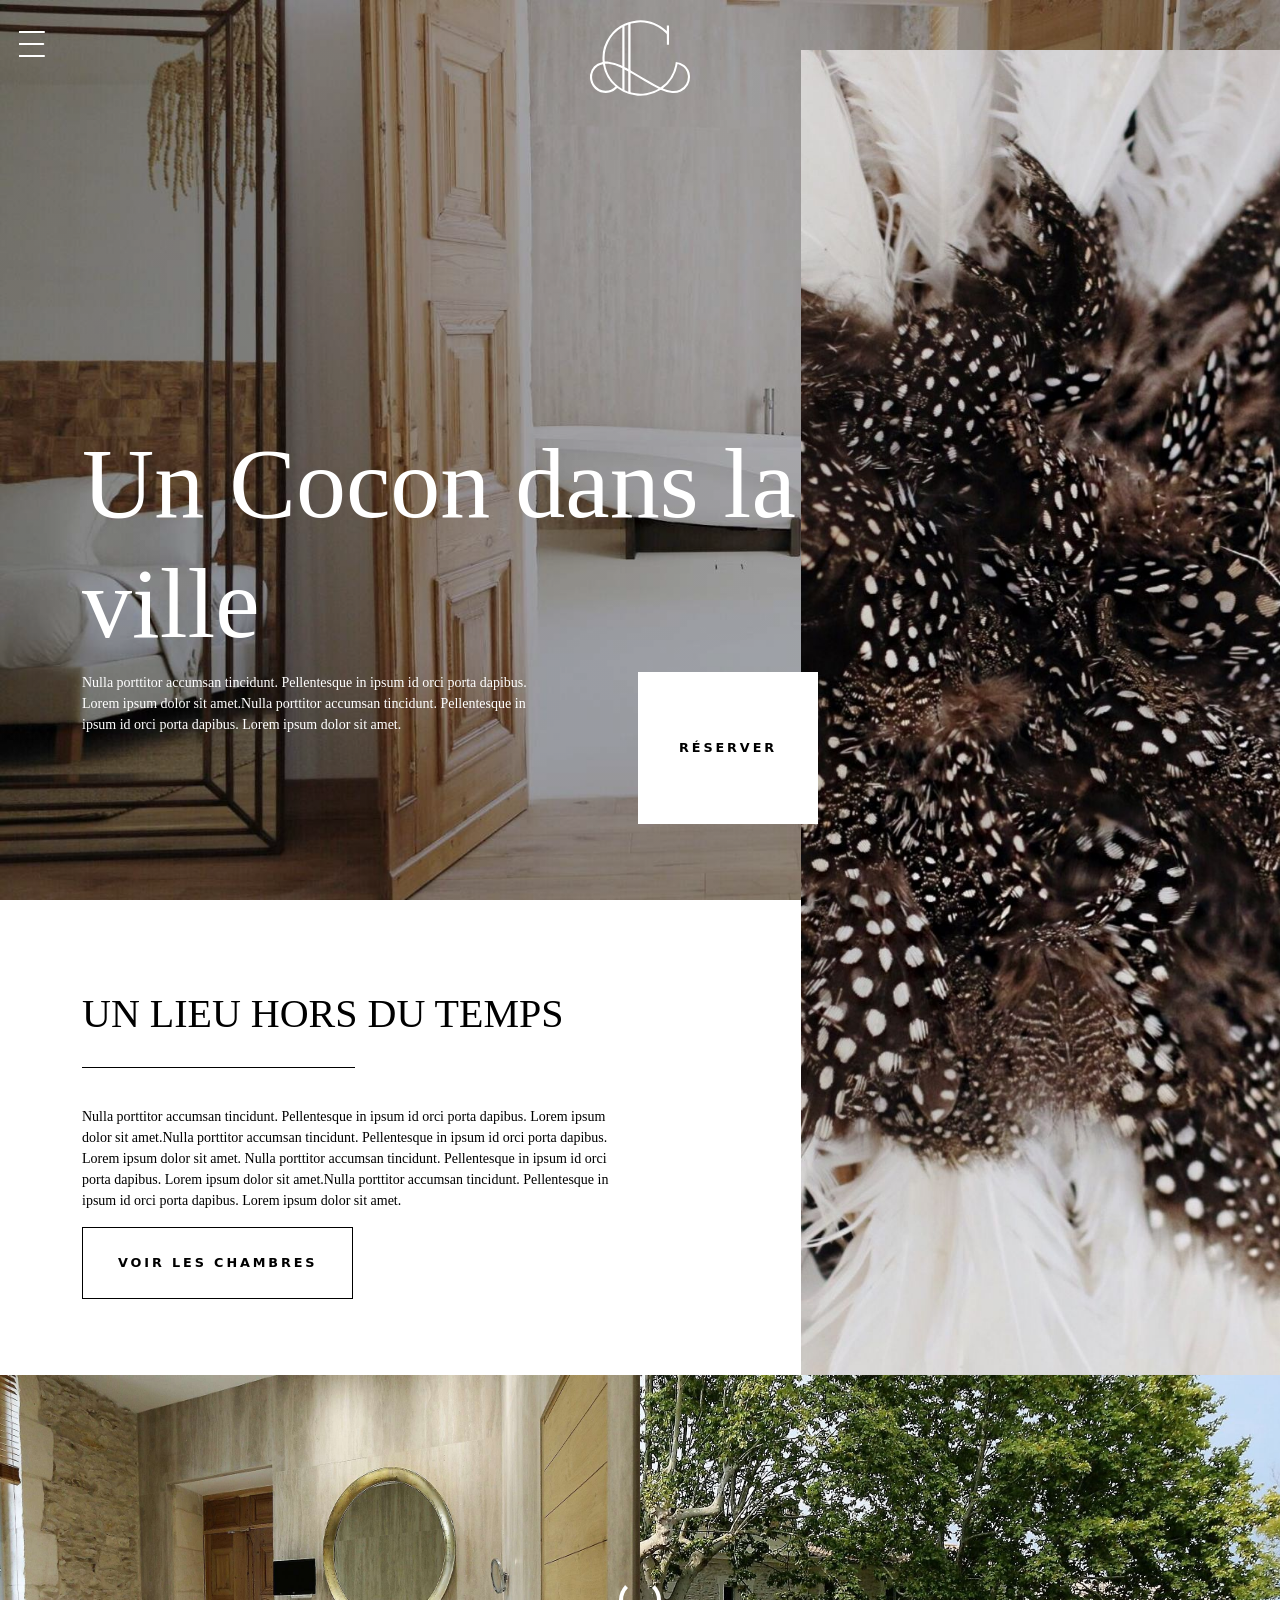
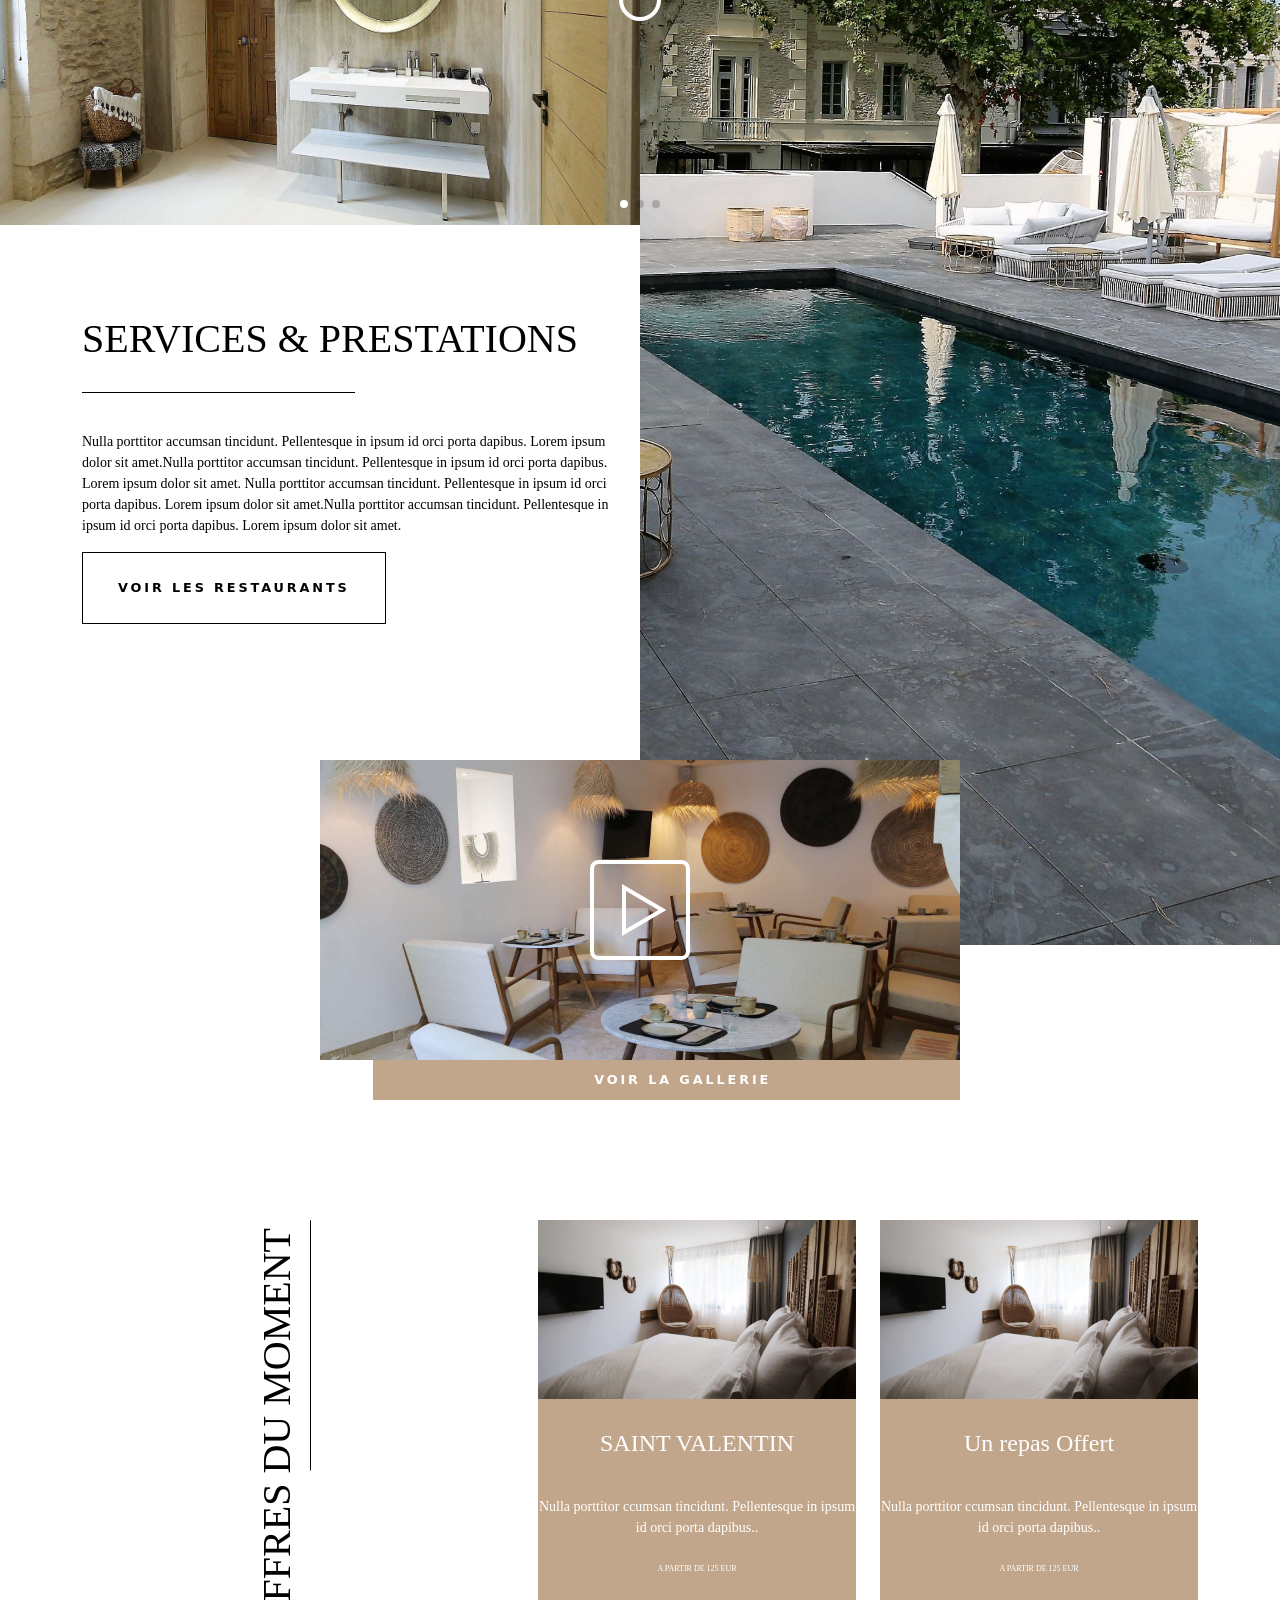
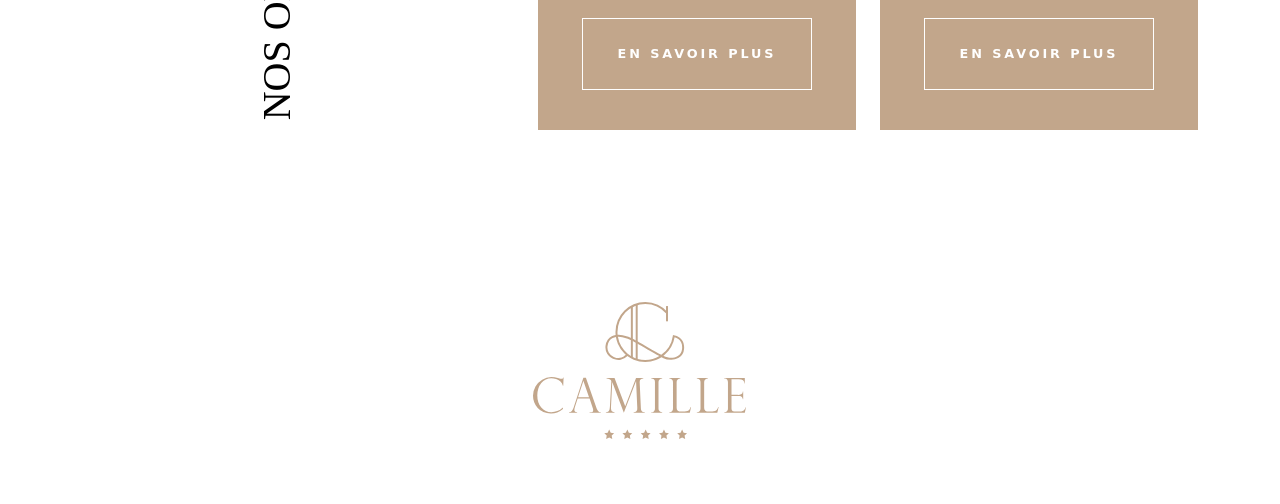
<file: index.html>
<!DOCTYPE HTML>

<html>
<head>
    <title>Hotel Camille</title>
    <meta charset="utf-8"/>
    <meta name="viewport" content="width=device-width, initial-scale=1, user-scalable=no"/>
    <link rel="stylesheet" href="assets/css/main.css"/>
    <link rel="icon" href="static/logo/favicon.ico"/>
	<link href="https://cdn.jsdelivr.net/npm/bootstrap@5.2.0/dist/css/bootstrap.min.css" rel="stylesheet" integrity="sha384-gH2yIJqKdNHPEq0n4Mqa/HGKIhSkIHeL5AyhkYV8i59U5AR6csBvApHHNl/vI1Bx" crossorigin="anonymous">
	<noscript>
        <link rel="stylesheet" href="assets/css/noscript.css"/>
    </noscript>
    <link rel="stylesheet" href="https://cdn.jsdelivr.net/npm/swiper@8/swiper-bundle.min.css"/>
</head>
<body class="landing is-preload">

<!-- Page Wrapper -->
<div id="page-wrapper">

    <!-- Header -->
    <header id="header" class="alt">
        <div class="header-logo">
            <a href="index.html">
                <div id="logo-site" class="logo-site"></div>
            </a>
        </div>

        <nav id="nav">
            <ul>
                <li class="special">
                    <a href="#menu" id="menuToggle" class="menuToggle"></a>
                    <div id="menu">
                        <ul>
                            <li><a href="index.html">Accueil</a></li>
                            <li><a href="#">Réserver</a></li>
                            <li><a href="#">Nos Événements</a></li>
                            <li><a href="#">L'histoire de Camille</a></li>
                            <li><a href="#">Nous Contacter</a></li>
                        </ul>
                    </div>
                </li>
            </ul>
        </nav>
    </header>

    <!-- Banner -->
    <section id="banner" class="container-fluid">
		<div class="container">
			<div class="inner row">
				<div class="col-12">
					<h1>Un Cocon dans la ville</h1>
				</div>
			</div>
			<div class="inner row">
				<div class="col-12">
					<p>Nulla porttitor accumsan tincidunt. Pellentesque in ipsum id orci porta dapibus.
						Lorem ipsum dolor sit amet.Nulla porttitor accumsan tincidunt.
						Pellentesque in ipsum id orci porta dapibus. Lorem ipsum dolor sit amet.</p>
					<ul class="actions special">
						<li><a href="#" class="button primary">Réserver</a></li>
					</ul>
				</div>
			</div>
		</div>
    </section>

    <!-- One -->
    <section id="one" class="container our-chamber">
        <div class="row">
            <div class="inner col-12">
                <div class="section-title">
                    <h2>UN LIEU HORS DU TEMPS</h2>
                </div>
                <div class="description-section">
                    <p>
                        Nulla porttitor accumsan tincidunt. Pellentesque in ipsum id orci porta dapibus.
                        Lorem ipsum dolor sit amet.Nulla porttitor accumsan tincidunt.
                        Pellentesque in ipsum id orci porta dapibus. Lorem ipsum dolor sit amet.
                        Nulla porttitor accumsan tincidunt. Pellentesque in ipsum id orci porta dapibus.
                        Lorem ipsum dolor sit amet.Nulla porttitor accumsan tincidunt.
                        Pellentesque in ipsum id orci porta dapibus. Lorem ipsum dolor sit amet.
                    </p>
                </div>
                <ul class="actions">
                    <li><a href="#" class="button see-chamber">Voir les chambres</a></li>
                </ul>
            </div>
        </div>
        <div class="right-photo-top"></div>
    </section>

    <!-- Two -->
    <section id="two" class="section-slider">
        <div class="right-photo-last"></div>
        <!-- Swiper -->
        <div style="--swiper-navigation-color: #fff; --swiper-pagination-color: #fff"
                class="swiper mySwiper">
            <div class="swiper-wrapper">
                <div class="swiper-slide">
                    <img src="assets/photos/accueil/slideshow1.jpg" class="swiper-lazy"/>
                    <div class="swiper-lazy-preloader swiper-lazy-preloader-white"></div>
                </div>
                <div class="swiper-slide">
                    <img src="assets/photos/accueil/slideshow2.jpg" class="swiper-lazy"/>
                    <div class="swiper-lazy-preloader swiper-lazy-preloader-white"></div>
                </div>
                <div class="swiper-slide">
                    <img src="assets/photos/accueil/slideshow3.jpg" class="swiper-lazy"/>
                    <div class="swiper-lazy-preloader swiper-lazy-preloader-white"></div>
                </div>
            </div>
            <div class="swiper-pagination"></div>
        </div>
    </section>

    <!-- Three -->
    <section id="three" class="container our-services">
        <div class="row">
            <div class="inner col-12">
                <div class="section-title">
                    <h2>SERVICES & PRESTATIONS</h2>
                </div>
                <div class="description-section">
                    <p>
                        Nulla porttitor accumsan tincidunt. Pellentesque in ipsum id orci porta dapibus.
                        Lorem ipsum dolor sit amet.Nulla porttitor accumsan tincidunt.
                        Pellentesque in ipsum id orci porta dapibus. Lorem ipsum dolor sit amet.
                        Nulla porttitor accumsan tincidunt. Pellentesque in ipsum id orci porta dapibus.
                        Lorem ipsum dolor sit amet.Nulla porttitor accumsan tincidunt.
                        Pellentesque in ipsum id orci porta dapibus. Lorem ipsum dolor sit amet.
                    </p>
                </div>
                <ul class="actions">
                    <li><a href="#" class="button see-restaurants">Voir les restaurants</a></li>
                </ul>
            </div>
        </div>
    </section>

    <!-- Four -->
    <section id="four" class="container-fluid section-gallery">
        <div class="row">
            <div class="video-background">
                <img src="static/play-media.svg">
            </div>
        </div>
        <div class="row button-orientation">
            <div class="col-11 button-gallery">
                <ul>
                    <li><a href="#" class="button see-gallery">Voir la gallerie</a></li>
                </ul>
            </div>
        </div>
    </section>

    <!-- Five -->
    <section id="five" class="container our-actual-offers">
        <div class="row">
            <div class="inner col-3">
                <div class="section-title">
                    <h2>NOS OFFRES DU MOMENT</h2>
                </div>
            </div>
            <div class="col-9 block-card">
                <div class="card-offer-container">
                    <div class="card-offer-img">
                        <img src="assets/photos/accueil/offre1.jpg">
                    </div>
                    <div class="card-text">
                        <h3>SAINT VALENTIN</h3>
                        <p>Nulla porttitor ccumsan tincidunt. Pellentesque in ipsum id orci porta dapibus..</p>
                        <span>A PARTIR DE 125 EUR</span>
                        <ul>
                            <li><a href="#" class="button see-more">EN SAVOIR PLUS</a></li>
                        </ul>
                    </div>
                </div>
            </div>
            <div class="col-9 block-card">
                <div class="card-offer-container">
                    <div class="card-offer-img">
                        <img src="assets/photos/accueil/offre1.jpg">
                    </div>
                    <div class="card-text">
                        <h3>Un repas Offert</h3>
                        <p>Nulla porttitor ccumsan tincidunt. Pellentesque in ipsum id orci porta dapibus..</p>
                        <span>A PARTIR DE 125 EUR</span>
                        <ul>
                            <li><a href="#" class="button see-more">EN SAVOIR PLUS</a></li>
                        </ul>
                    </div>
                </div>
            </div>
        </div>
        <div class="row second-card">

        </div>
    </section>

    <!-- Footer -->
    <footer id="footer">
        <img src="static/logo-footer.svg">
    </footer>

</div>

<!-- Scripts -->
<script src="assets/js/jquery.min.js"></script>
<script src="assets/js/jquery.scrollex.min.js"></script>
<script src="assets/js/jquery.scrolly.min.js"></script>
<script src="assets/js/browser.min.js"></script>
<script src="assets/js/breakpoints.min.js"></script>
<script src="assets/js/util.js"></script>
<script src="assets/js/main.js"></script>
<script src="https://cdn.jsdelivr.net/npm/bootstrap@5.2.0/dist/js/bootstrap.bundle.min.js"
        integrity="sha384-A3rJD856KowSb7dwlZdYEkO39Gagi7vIsF0jrRAoQmDKKtQBHUuLZ9AsSv4jD4Xa"
        crossorigin="anonymous"></script>
<script src="https://cdn.jsdelivr.net/npm/swiper/swiper-bundle.min.js"></script>
<script>
    var swiper = new Swiper(".mySwiper", {
        lazy: true,
        pagination: {
            el: ".swiper-pagination",
            clickable: true,
        },
    });
</script>

</body>
</html>
</file>
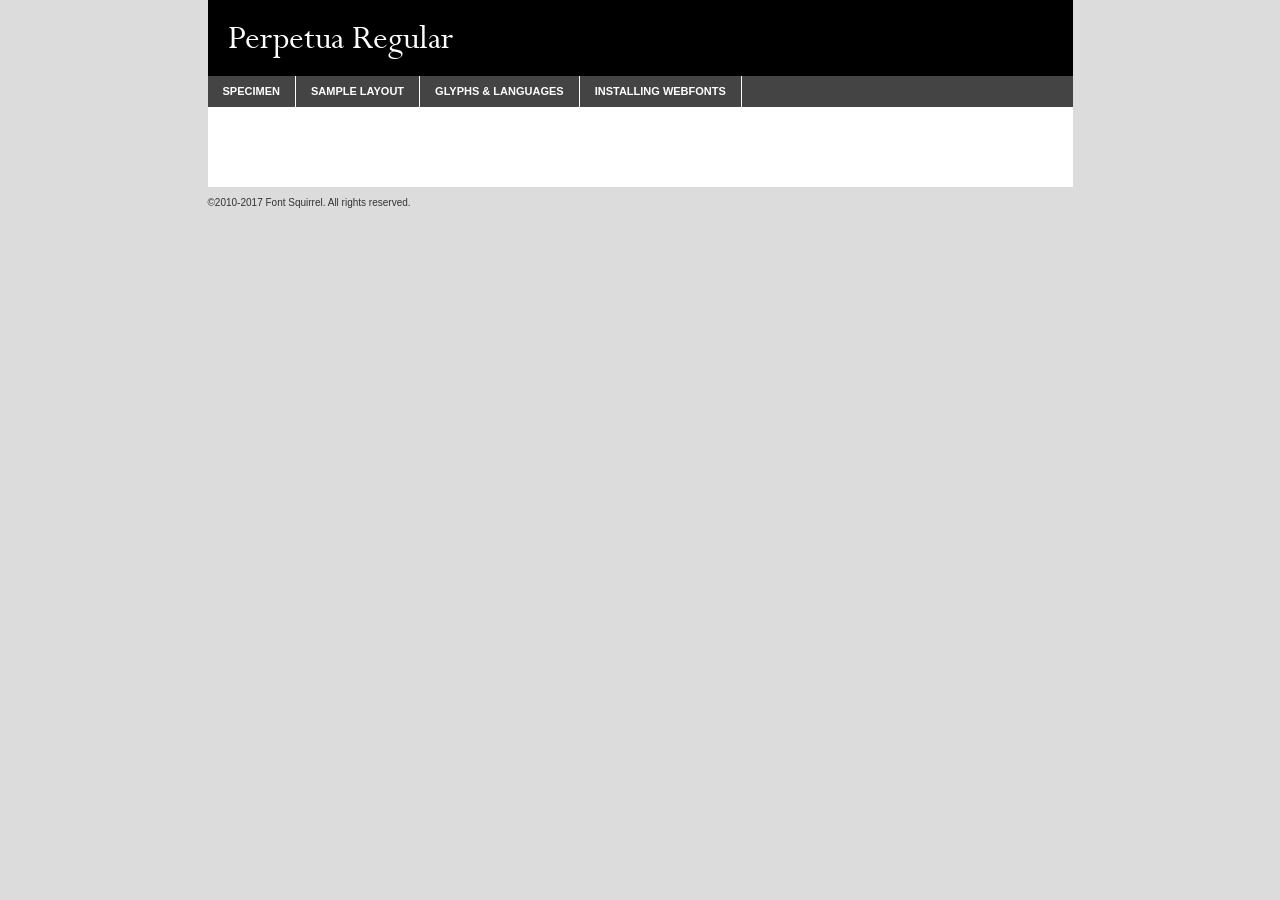
<file: static/fonts/perpetua/per_____-demo.html>
<!DOCTYPE html PUBLIC "-//W3C//DTD XHTML 1.0 Transitional//EN"
        "http://www.w3.org/TR/xhtml1/DTD/xhtml1-transitional.dtd">

<html xmlns="http://www.w3.org/1999/xhtml" xml:lang="en" lang="en">
<head>
    <meta http-equiv="Content-Type" content="text/html; charset=utf-8"/>
    <script src="http://ajax.googleapis.com/ajax/libs/jquery/1.7.2/jquery.min.js" type="text/javascript" charset="utf-8"></script>
    <script type="text/javascript">
		(function($) {
			$.fn.easyTabs = function(option) {
				var param = jQuery.extend({ fadeSpeed: 'fast', defaultContent: 1, activeClass: 'active' }, option);
				$(this).each(function() {
					var thisId = '#' + this.id;
					if ( param.defaultContent == '' )
					{
						param.defaultContent = 1;
					}
					if ( typeof param.defaultContent == 'number' )
					{
						var defaultTab = $(thisId + ' .tabs li:eq(' + (param.defaultContent - 1) + ') a').attr('href').substr(1);
					}
					else
					{
						var defaultTab = param.defaultContent;
					}
					$(thisId + ' .tabs li a').each(function() {
						var tabToHide = $(this).attr('href').substr(1);
						$('#' + tabToHide).addClass('easytabs-tab-content');
					});
					hideAll();
					changeContent(defaultTab);

					function hideAll() {$(thisId + ' .easytabs-tab-content').hide();}

					function changeContent(tabId)
					{
						hideAll();
						$(thisId + ' .tabs li').removeClass(param.activeClass);
						$(thisId + ' .tabs li a[href=#' + tabId + ']').closest('li').addClass(param.activeClass);
						if ( param.fadeSpeed != 'none' )
						{
							$(thisId + ' #' + tabId).fadeIn(param.fadeSpeed);
						}
						else
						{
							$(thisId + ' #' + tabId).show();
						}
					}

					$(thisId + ' .tabs li').click(function() {
						var tabId = $(this).find('a').attr('href').substr(1);
						changeContent(tabId);
						return false;
					});
				});
			}
		})(jQuery);
    </script>
    <link rel="stylesheet" href="specimen_files/specimen_stylesheet.css" type="text/css" charset="utf-8"/>
    <link rel="stylesheet" href="stylesheet.css" type="text/css" charset="utf-8"/>

    <style type="text/css">
        		body {
			font-family: 'perpetuaregular';
        		}

            </style>

    <title>Perpetua Regular Specimen</title>


    <script type="text/javascript" charset="utf-8">
		$(document).ready(function() {
			$('#container').easyTabs({ defaultContent: 1 });
		});
    </script>
</head>

<body>
<div id="container">
    <div id="header">
		Perpetua Regular    </div>
    <ul class="tabs">
        <li><a href="#specimen">Specimen</a></li>
        <li><a href="#layout">Sample Layout</a></li>
		        <li><a href="#glyphs">Glyphs &amp; Languages</a></li>
        <li><a href="#installing">Installing Webfonts</a></li>

    </ul>

    <div id="main_content">


        <div id="specimen">

            <div class="section">
                <div class="grid12 firstcol">
                    <div class="huge">AaBb</div>
                </div>
            </div>

            <div class="section">
                <div class="glyph_range">A&#x200B;B&#x200b;C&#x200b;D&#x200b;E&#x200b;F&#x200b;G&#x200b;H&#x200b;I&#x200b;J&#x200b;K&#x200b;L&#x200b;M&#x200b;N&#x200b;O&#x200b;P&#x200b;Q&#x200b;R&#x200b;S&#x200b;T&#x200b;U&#x200b;V&#x200b;W&#x200b;X&#x200b;Y&#x200b;Z&#x200b;a&#x200b;b&#x200b;c&#x200b;d&#x200b;e&#x200b;f&#x200b;g&#x200b;h&#x200b;i&#x200b;j&#x200b;k&#x200b;l&#x200b;m&#x200b;n&#x200b;o&#x200b;p&#x200b;q&#x200b;r&#x200b;s&#x200b;t&#x200b;u&#x200b;v&#x200b;w&#x200b;x&#x200b;y&#x200b;z&#x200b;1&#x200b;2&#x200b;3&#x200b;4&#x200b;5&#x200b;6&#x200b;7&#x200b;8&#x200b;9&#x200b;0&#x200b;&amp;&#x200b;.&#x200b;,&#x200b;?&#x200b;!&#x200b;&#64;&#x200b;(&#x200b;)&#x200b;#&#x200b;$&#x200b;%&#x200b;*&#x200b;+&#x200b;-&#x200b;=&#x200b;:&#x200b;;</div>
            </div>
            <div class="section">
                <div class="grid12 firstcol">
                    <table class="sample_table">
                        <tr>
                            <td>10</td>
                            <td class="size10">abcdefghijklmnopqrstuvwxyzABCDEFGHIJKLMNOPQRSTUVWXYZ0123456789abcdefghijklmnopqrstuvwxyzABCDEFGHIJKLMNOPQRSTUVWXYZ0123456789abcdefghijklmnopqrstuvwxyzABCDEFGHIJKLMNOPQRSTUVWXYZ</td>
                        </tr>
                        <tr>
                            <td>11</td>
                            <td class="size11">abcdefghijklmnopqrstuvwxyzABCDEFGHIJKLMNOPQRSTUVWXYZ0123456789abcdefghijklmnopqrstuvwxyzABCDEFGHIJKLMNOPQRSTUVWXYZ0123456789abcdefghijklmnopqrstuvwxyzABCDEFGHIJKLMNOPQRSTUVWXYZ</td>
                        </tr>
                        <tr>
                            <td>12</td>
                            <td class="size12">abcdefghijklmnopqrstuvwxyzABCDEFGHIJKLMNOPQRSTUVWXYZ0123456789abcdefghijklmnopqrstuvwxyzABCDEFGHIJKLMNOPQRSTUVWXYZ0123456789abcdefghijklmnopqrstuvwxyzABCDEFGHIJKLMNOPQRSTUVWXYZ</td>
                        </tr>
                        <tr>
                            <td>13</td>
                            <td class="size13">abcdefghijklmnopqrstuvwxyzABCDEFGHIJKLMNOPQRSTUVWXYZ0123456789abcdefghijklmnopqrstuvwxyzABCDEFGHIJKLMNOPQRSTUVWXYZ0123456789abcdefghijklmnopqrstuvwxyzABCDEFGHIJKLMNOPQRSTUVWXYZ</td>
                        </tr>
                        <tr>
                            <td>14</td>
                            <td class="size14">abcdefghijklmnopqrstuvwxyzABCDEFGHIJKLMNOPQRSTUVWXYZ0123456789abcdefghijklmnopqrstuvwxyzABCDEFGHIJKLMNOPQRSTUVWXYZ0123456789abcdefghijklmnopqrstuvwxyzABCDEFGHIJKLMNOPQRSTUVWXYZ</td>
                        </tr>
                        <tr>
                            <td>16</td>
                            <td class="size16">abcdefghijklmnopqrstuvwxyzABCDEFGHIJKLMNOPQRSTUVWXYZ0123456789abcdefghijklmnopqrstuvwxyzABCDEFGHIJKLMNOPQRSTUVWXYZ</td>
                        </tr>
                        <tr>
                            <td>18</td>
                            <td class="size18">abcdefghijklmnopqrstuvwxyzABCDEFGHIJKLMNOPQRSTUVWXYZ0123456789abcdefghijklmnopqrstuvwxyzABCDEFGHIJKLMNOPQRSTUVWXYZ</td>
                        </tr>
                        <tr>
                            <td>20</td>
                            <td class="size20">abcdefghijklmnopqrstuvwxyzABCDEFGHIJKLMNOPQRSTUVWXYZ0123456789abcdefghijklmnopqrstuvwxyzABCDEFGHIJKLMNOPQRSTUVWXYZ</td>
                        </tr>
                        <tr>
                            <td>24</td>
                            <td class="size24">abcdefghijklmnopqrstuvwxyzABCDEFGHIJKLMNOPQRSTUVWXYZ0123456789abcdefghijklmnopqrstuvwxyzABCDEFGHIJKLMNOPQRSTUVWXYZ</td>
                        </tr>
                        <tr>
                            <td>30</td>
                            <td class="size30">abcdefghijklmnopqrstuvwxyzABCDEFGHIJKLMNOPQRSTUVWXYZ0123456789abcdefghijklmnopqrstuvwxyzABCDEFGHIJKLMNOPQRSTUVWXYZ</td>
                        </tr>
                        <tr>
                            <td>36</td>
                            <td class="size36">abcdefghijklmnopqrstuvwxyzABCDEFGHIJKLMNOPQRSTUVWXYZ0123456789abcdefghijklmnopqrstuvwxyzABCDEFGHIJKLMNOPQRSTUVWXYZ</td>
                        </tr>
                        <tr>
                            <td>48</td>
                            <td class="size48">abcdefghijklmnopqrstuvwxyzABCDEFGHIJKLMNOPQRSTUVWXYZ0123456789abcdefghijklmnopqrstuvwxyzABCDEFGHIJKLMNOPQRSTUVWXYZ</td>
                        </tr>
                        <tr>
                            <td>60</td>
                            <td class="size60">abcdefghijklmnopqrstuvwxyzABCDEFGHIJKLMNOPQRSTUVWXYZ0123456789abcdefghijklmnopqrstuvwxyzABCDEFGHIJKLMNOPQRSTUVWXYZ</td>
                        </tr>
                        <tr>
                            <td>72</td>
                            <td class="size72">abcdefghijklmnopqrstuvwxyzABCDEFGHIJKLMNOPQRSTUVWXYZ0123456789abcdefghijklmnopqrstuvwxyzABCDEFGHIJKLMNOPQRSTUVWXYZ</td>
                        </tr>
                        <tr>
                            <td>90</td>
                            <td class="size90">abcdefghijklmnopqrstuvwxyzABCDEFGHIJKLMNOPQRSTUVWXYZ0123456789abcdefghijklmnopqrstuvwxyzABCDEFGHIJKLMNOPQRSTUVWXYZ</td>
                        </tr>
                    </table>

                </div>

            </div>


            <div class="section" id="bodycomparison">


                <div id="xheight">
                    <div class="fontbody">&#x25FC;&#x25FC;&#x25FC;&#x25FC;&#x25FC;&#x25FC;&#x25FC;&#x25FC;&#x25FC;&#x25FC;&#x25FC;&#x25FC;&#x25FC;&#x25FC;&#x25FC;&#x25FC;&#x25FC;&#x25FC;&#x25FC;&#x25FC;&#x25FC;&#x25FC;&#x25FC;&#x25FC;&#x25FC;&#x25FC;&#x25FC;&#x25FC;&#x25FC;&#x25FC;&#x25FC;&#x25FC;&#x25FC;&#x25FC;&#x25FC;&#x25FC;&#x25FC;&#x25FC;&#x25FC;&#x25FC;&#x25FC;&#x25FC;&#x25FC;&#x25FC;&#x25FC;&#x25FC;&#x25FC;&#x25FC;&#x25FC;&#x25FC;&#x25FC;&#x25FC;&#x25FC;&#x25FC;&#x25FC;&#x25FC;&#x25FC;&#x25FC;&#x25FC;&#x25FC;&#x25FC;&#x25FC;&#x25FC;&#x25FC;&#x25FC;&#x25FC;&#x25FC;&#x25FC;&#x25FC;&#x25FC;&#x25FC;&#x25FC;&#x25FC;&#x25FC;&#x25FC;&#x25FC;&#x25FC;&#x25FC;&#x25FC;&#x25FC;&#x25FC;&#x25FC;&#x25FC;&#x25FC;&#x25FC;&#x25FC;&#x25FC;&#x25FC;&#x25FC;&#x25FC;&#x25FC;&#x25FC;&#x25FC;&#x25FC;&#x25FC;&#x25FC;&#x25FC;&#x25FC;&#x25FC;body</div>
                    <div class="arialbody">body</div>
                    <div class="verdanabody">body</div>
                    <div class="georgiabody">body</div>
                </div>
                <div class="fontbody" style="z-index:1">
                    body<span>Perpetua Regular</span>
                </div>
                <div class="arialbody" style="z-index:1">
                    body<span>Arial</span>
                </div>
                <div class="verdanabody" style="z-index:1">
                    body<span>Verdana</span>
                </div>
                <div class="georgiabody" style="z-index:1">
                    body<span>Georgia</span>
                </div>


            </div>


            <div class="section psample psample_row1" id="">

                <div class="grid2 firstcol">
                    <p class="size10"><span>10.</span>Aenean lacinia bibendum nulla sed consectetur. Fusce dapibus, tellus ac cursus commodo, tortor mauris condimentum nibh, ut fermentum massa justo sit amet risus. Nullam id dolor id nibh ultricies vehicula ut id elit. Cum sociis natoque penatibus et magnis dis parturient montes, nascetur ridiculus mus. Nulla vitae elit libero, a pharetra augue.</p>

                </div>
                <div class="grid3">
                    <p class="size11"><span>11.</span>Aenean lacinia bibendum nulla sed consectetur. Fusce dapibus, tellus ac cursus commodo, tortor mauris condimentum nibh, ut fermentum massa justo sit amet risus. Nullam id dolor id nibh ultricies vehicula ut id elit. Cum sociis natoque penatibus et magnis dis parturient montes, nascetur ridiculus mus. Nulla vitae elit libero, a pharetra augue.</p>

                </div>
                <div class="grid3">
                    <p class="size12"><span>12.</span>Aenean lacinia bibendum nulla sed consectetur. Fusce dapibus, tellus ac cursus commodo, tortor mauris condimentum nibh, ut fermentum massa justo sit amet risus. Nullam id dolor id nibh ultricies vehicula ut id elit. Cum sociis natoque penatibus et magnis dis parturient montes, nascetur ridiculus mus. Nulla vitae elit libero, a pharetra augue.</p>

                </div>
                <div class="grid4">
                    <p class="size13"><span>13.</span>Aenean lacinia bibendum nulla sed consectetur. Fusce dapibus, tellus ac cursus commodo, tortor mauris condimentum nibh, ut fermentum massa justo sit amet risus. Nullam id dolor id nibh ultricies vehicula ut id elit. Cum sociis natoque penatibus et magnis dis parturient montes, nascetur ridiculus mus. Nulla vitae elit libero, a pharetra augue.</p>

                </div>
                <div class="white_blend"></div>

            </div>
            <div class="section psample psample_row2" id="">
                <div class="grid3 firstcol">
                    <p class="size14"><span>14.</span>Aenean lacinia bibendum nulla sed consectetur. Fusce dapibus, tellus ac cursus commodo, tortor mauris condimentum nibh, ut fermentum massa justo sit amet risus. Nullam id dolor id nibh ultricies vehicula ut id elit. Cum sociis natoque penatibus et magnis dis parturient montes, nascetur ridiculus mus. Nulla vitae elit libero, a pharetra augue.</p>

                </div>
                <div class="grid4">
                    <p class="size16"><span>16.</span>Aenean lacinia bibendum nulla sed consectetur. Fusce dapibus, tellus ac cursus commodo, tortor mauris condimentum nibh, ut fermentum massa justo sit amet risus. Nullam id dolor id nibh ultricies vehicula ut id elit. Cum sociis natoque penatibus et magnis dis parturient montes, nascetur ridiculus mus. Nulla vitae elit libero, a pharetra augue.</p>

                </div>
                <div class="grid5">
                    <p class="size18"><span>18.</span>Aenean lacinia bibendum nulla sed consectetur. Fusce dapibus, tellus ac cursus commodo, tortor mauris condimentum nibh, ut fermentum massa justo sit amet risus. Nullam id dolor id nibh ultricies vehicula ut id elit. Cum sociis natoque penatibus et magnis dis parturient montes, nascetur ridiculus mus. Nulla vitae elit libero, a pharetra augue.</p>

                </div>

                <div class="white_blend"></div>

            </div>

            <div class="section psample psample_row3" id="">
                <div class="grid5 firstcol">
                    <p class="size20"><span>20.</span>Aenean lacinia bibendum nulla sed consectetur. Fusce dapibus, tellus ac cursus commodo, tortor mauris condimentum nibh, ut fermentum massa justo sit amet risus. Nullam id dolor id nibh ultricies vehicula ut id elit. Cum sociis natoque penatibus et magnis dis parturient montes, nascetur ridiculus mus. Nulla vitae elit libero, a pharetra augue.</p>
                </div>
                <div class="grid7">
                    <p class="size24"><span>24.</span>Aenean lacinia bibendum nulla sed consectetur. Fusce dapibus, tellus ac cursus commodo, tortor mauris condimentum nibh, ut fermentum massa justo sit amet risus. Nullam id dolor id nibh ultricies vehicula ut id elit. Cum sociis natoque penatibus et magnis dis parturient montes, nascetur ridiculus mus. Nulla vitae elit libero, a pharetra augue.</p>
                </div>

                <div class="white_blend"></div>

            </div>

            <div class="section psample psample_row4" id="">
                <div class="grid12 firstcol">
                    <p class="size30"><span>30.</span>Aenean lacinia bibendum nulla sed consectetur. Fusce dapibus, tellus ac cursus commodo, tortor mauris condimentum nibh, ut fermentum massa justo sit amet risus. Nullam id dolor id nibh ultricies vehicula ut id elit. Cum sociis natoque penatibus et magnis dis parturient montes, nascetur ridiculus mus. Nulla vitae elit libero, a pharetra augue.</p>
                </div>
                <div class="white_blend"></div>

            </div>


            <div class="section psample psample_row1 fullreverse">
                <div class="grid2 firstcol">
                    <p class="size10"><span>10.</span>Aenean lacinia bibendum nulla sed consectetur. Fusce dapibus, tellus ac cursus commodo, tortor mauris condimentum nibh, ut fermentum massa justo sit amet risus. Nullam id dolor id nibh ultricies vehicula ut id elit. Cum sociis natoque penatibus et magnis dis parturient montes, nascetur ridiculus mus. Nulla vitae elit libero, a pharetra augue.</p>

                </div>
                <div class="grid3">
                    <p class="size11"><span>11.</span>Aenean lacinia bibendum nulla sed consectetur. Fusce dapibus, tellus ac cursus commodo, tortor mauris condimentum nibh, ut fermentum massa justo sit amet risus. Nullam id dolor id nibh ultricies vehicula ut id elit. Cum sociis natoque penatibus et magnis dis parturient montes, nascetur ridiculus mus. Nulla vitae elit libero, a pharetra augue.</p>

                </div>
                <div class="grid3">
                    <p class="size12"><span>12.</span>Aenean lacinia bibendum nulla sed consectetur. Fusce dapibus, tellus ac cursus commodo, tortor mauris condimentum nibh, ut fermentum massa justo sit amet risus. Nullam id dolor id nibh ultricies vehicula ut id elit. Cum sociis natoque penatibus et magnis dis parturient montes, nascetur ridiculus mus. Nulla vitae elit libero, a pharetra augue.</p>

                </div>
                <div class="grid4">
                    <p class="size13"><span>13.</span>Aenean lacinia bibendum nulla sed consectetur. Fusce dapibus, tellus ac cursus commodo, tortor mauris condimentum nibh, ut fermentum massa justo sit amet risus. Nullam id dolor id nibh ultricies vehicula ut id elit. Cum sociis natoque penatibus et magnis dis parturient montes, nascetur ridiculus mus. Nulla vitae elit libero, a pharetra augue.</p>

                </div>
                <div class="black_blend"></div>

            </div>

            <div class="section psample psample_row2 fullreverse">
                <div class="grid3 firstcol">
                    <p class="size14"><span>14.</span>Aenean lacinia bibendum nulla sed consectetur. Fusce dapibus, tellus ac cursus commodo, tortor mauris condimentum nibh, ut fermentum massa justo sit amet risus. Nullam id dolor id nibh ultricies vehicula ut id elit. Cum sociis natoque penatibus et magnis dis parturient montes, nascetur ridiculus mus. Nulla vitae elit libero, a pharetra augue.</p>

                </div>
                <div class="grid4">
                    <p class="size16"><span>16.</span>Aenean lacinia bibendum nulla sed consectetur. Fusce dapibus, tellus ac cursus commodo, tortor mauris condimentum nibh, ut fermentum massa justo sit amet risus. Nullam id dolor id nibh ultricies vehicula ut id elit. Cum sociis natoque penatibus et magnis dis parturient montes, nascetur ridiculus mus. Nulla vitae elit libero, a pharetra augue.</p>

                </div>
                <div class="grid5">
                    <p class="size18"><span>18.</span>Aenean lacinia bibendum nulla sed consectetur. Fusce dapibus, tellus ac cursus commodo, tortor mauris condimentum nibh, ut fermentum massa justo sit amet risus. Nullam id dolor id nibh ultricies vehicula ut id elit. Cum sociis natoque penatibus et magnis dis parturient montes, nascetur ridiculus mus. Nulla vitae elit libero, a pharetra augue.</p>

                </div>
                <div class="black_blend"></div>

            </div>

            <div class="section psample fullreverse psample_row3" id="">
                <div class="grid5 firstcol">
                    <p class="size20"><span>20.</span>Aenean lacinia bibendum nulla sed consectetur. Fusce dapibus, tellus ac cursus commodo, tortor mauris condimentum nibh, ut fermentum massa justo sit amet risus. Nullam id dolor id nibh ultricies vehicula ut id elit. Cum sociis natoque penatibus et magnis dis parturient montes, nascetur ridiculus mus. Nulla vitae elit libero, a pharetra augue.</p>
                </div>
                <div class="grid7">
                    <p class="size24"><span>24.</span>Aenean lacinia bibendum nulla sed consectetur. Fusce dapibus, tellus ac cursus commodo, tortor mauris condimentum nibh, ut fermentum massa justo sit amet risus. Nullam id dolor id nibh ultricies vehicula ut id elit. Cum sociis natoque penatibus et magnis dis parturient montes, nascetur ridiculus mus. Nulla vitae elit libero, a pharetra augue.</p>
                </div>

                <div class="black_blend"></div>

            </div>

            <div class="section psample fullreverse psample_row4" id="" style="border-bottom: 20px #000 solid;">
                <div class="grid12 firstcol">
                    <p class="size30"><span>30.</span>Aenean lacinia bibendum nulla sed consectetur. Fusce dapibus, tellus ac cursus commodo, tortor mauris condimentum nibh, ut fermentum massa justo sit amet risus. Nullam id dolor id nibh ultricies vehicula ut id elit. Cum sociis natoque penatibus et magnis dis parturient montes, nascetur ridiculus mus. Nulla vitae elit libero, a pharetra augue.</p>
                </div>
                <div class="black_blend"></div>

            </div>


        </div>

        <div id="layout">

            <div class="section">

                <div class="grid12 firstcol">
                    <h1>Lorem Ipsum Dolor</h1>
                    <h2>Etiam porta sem malesuada magna mollis euismod</h2>

                    <p class="byline">By <a href="#link">Aenean Lacinia</a></p>
                </div>
            </div>
            <div class="section">
                <div class="grid8 firstcol">
                    <p class="large">Donec sed odio dui. Morbi leo risus, porta ac consectetur ac, vestibulum at eros. Fusce dapibus, tellus ac cursus commodo, tortor mauris condimentum nibh, ut fermentum massa justo sit amet risus. </p>


                    <h3>Pellentesque ornare sem</h3>

                    <p>Maecenas sed diam eget risus varius blandit sit amet non magna. Maecenas faucibus mollis interdum. Donec ullamcorper nulla non metus auctor fringilla. Nullam id dolor id nibh ultricies vehicula ut id elit. Nullam id dolor id nibh ultricies vehicula ut id elit. </p>

                    <p>Aenean eu leo quam. Pellentesque ornare sem lacinia quam venenatis vestibulum. Lorem ipsum dolor sit amet, consectetur adipiscing elit. Cum sociis natoque penatibus et magnis dis parturient montes, nascetur ridiculus mus. </p>

                    <p>Nulla vitae elit libero, a pharetra augue. Praesent commodo cursus magna, vel scelerisque nisl consectetur et. Aenean lacinia bibendum nulla sed consectetur. </p>

                    <p>Nullam quis risus eget urna mollis ornare vel eu leo. Nullam quis risus eget urna mollis ornare vel eu leo. Maecenas sed diam eget risus varius blandit sit amet non magna. Donec ullamcorper nulla non metus auctor fringilla. </p>

                    <h3>Cras mattis consectetur</h3>

                    <p>Aenean eu leo quam. Pellentesque ornare sem lacinia quam venenatis vestibulum. Aenean lacinia bibendum nulla sed consectetur. Integer posuere erat a ante venenatis dapibus posuere velit aliquet. Cras mattis consectetur purus sit amet fermentum. </p>

                    <p>Nullam id dolor id nibh ultricies vehicula ut id elit. Nullam quis risus eget urna mollis ornare vel eu leo. Cras mattis consectetur purus sit amet fermentum.</p>
                </div>

                <div class="grid4 sidebar">

                    <div class="box reverse">
                        <p class="last">Nullam quis risus eget urna mollis ornare vel eu leo. Donec ullamcorper nulla non metus auctor fringilla. Cras mattis consectetur purus sit amet fermentum. Sed posuere consectetur est at lobortis. Lorem ipsum dolor sit amet, consectetur adipiscing elit. </p>
                    </div>

                    <p class="caption">Maecenas sed diam eget risus varius.</p>

                    <p>Vestibulum id ligula porta felis euismod semper. Integer posuere erat a ante venenatis dapibus posuere velit aliquet. Vestibulum id ligula porta felis euismod semper. Sed posuere consectetur est at lobortis. Maecenas sed diam eget risus varius blandit sit amet non magna. Fusce dapibus, tellus ac cursus commodo, tortor mauris condimentum nibh, ut fermentum massa justo sit amet risus. </p>


                    <p>Duis mollis, est non commodo luctus, nisi erat porttitor ligula, eget lacinia odio sem nec elit. Aenean lacinia bibendum nulla sed consectetur. Vivamus sagittis lacus vel augue laoreet rutrum faucibus dolor auctor. Aenean lacinia bibendum nulla sed consectetur. Nullam quis risus eget urna mollis ornare vel eu leo. </p>

                    <p>Praesent commodo cursus magna, vel scelerisque nisl consectetur et. Donec ullamcorper nulla non metus auctor fringilla. Maecenas faucibus mollis interdum. Fusce dapibus, tellus ac cursus commodo, tortor mauris condimentum nibh, ut fermentum massa justo sit amet risus. </p>

                </div>
            </div>

        </div>


		

        <div id="glyphs">
            <div class="section">
                <div class="grid12 firstcol">

                    <h1>Language Support</h1>
                    <p>The subset of Perpetua Regular in this kit supports the following languages:<br/>

						Albanian, Basque, Breton, Chamorro, Danish, Dutch, English, Faroese, Finnish, French, Frisian, Galician, German, Icelandic, Italian, Malagasy, Norwegian, Portuguese, Spanish, Alsatian, Aragonese, Arapaho, Arrernte, Asturian, Aymara, Bislama, Cebuano, Corsican, Fijian, French_creole, Genoese, Gilbertese, Greenlandic, Haitian_creole, Hiligaynon, Hmong, Hopi, Ibanag, Iloko_ilokano, Indonesian, Interglossa_glosa, Interlingua, Irish_gaelic, Jerriais, Lojban, Lombard, Luxembourgeois, Manx, Mohawk, Norfolk_pitcairnese, Occitan, Oromo, Pangasinan, Papiamento, Piedmontese, Potawatomi, Rhaeto-romance, Romansh, Rotokas, Sami_lule, Samoan, Sardinian, Scots_gaelic, Seychelles_creole, Shona, Sicilian, Somali, Southern_ndebele, Swahili, Swati_swazi, Tagalog_filipino_pilipino, Tetum, Tok_pisin, Uyghur_latinized, Volapuk, Walloon, Warlpiri, Xhosa, Yapese, Zulu, Latinbasic, Ubasic, Demo                    </p>
                    <h1>Glyph Chart</h1>
                    <p>The subset of Perpetua Regular in this kit includes all the glyphs listed below. Unicode entities are included above each glyph to help you insert individual characters into your layout.</p>
                    <div id="glyph_chart">

																				                                <div><p>&amp;#13;</p>&#13;</div>
																				                                <div><p>&amp;#32;</p>&#32;</div>
																				                                <div><p>&amp;#33;</p>&#33;</div>
																				                                <div><p>&amp;#34;</p>&#34;</div>
																				                                <div><p>&amp;#35;</p>&#35;</div>
																				                                <div><p>&amp;#36;</p>&#36;</div>
																				                                <div><p>&amp;#37;</p>&#37;</div>
																				                                <div><p>&amp;#38;</p>&#38;</div>
																				                                <div><p>&amp;#39;</p>&#39;</div>
																				                                <div><p>&amp;#40;</p>&#40;</div>
																				                                <div><p>&amp;#41;</p>&#41;</div>
																				                                <div><p>&amp;#42;</p>&#42;</div>
																				                                <div><p>&amp;#43;</p>&#43;</div>
																				                                <div><p>&amp;#44;</p>&#44;</div>
																				                                <div><p>&amp;#45;</p>&#45;</div>
																				                                <div><p>&amp;#46;</p>&#46;</div>
																				                                <div><p>&amp;#47;</p>&#47;</div>
																				                                <div><p>&amp;#48;</p>&#48;</div>
																				                                <div><p>&amp;#49;</p>&#49;</div>
																				                                <div><p>&amp;#50;</p>&#50;</div>
																				                                <div><p>&amp;#51;</p>&#51;</div>
																				                                <div><p>&amp;#52;</p>&#52;</div>
																				                                <div><p>&amp;#53;</p>&#53;</div>
																				                                <div><p>&amp;#54;</p>&#54;</div>
																				                                <div><p>&amp;#55;</p>&#55;</div>
																				                                <div><p>&amp;#56;</p>&#56;</div>
																				                                <div><p>&amp;#57;</p>&#57;</div>
																				                                <div><p>&amp;#58;</p>&#58;</div>
																				                                <div><p>&amp;#59;</p>&#59;</div>
																				                                <div><p>&amp;#60;</p>&#60;</div>
																				                                <div><p>&amp;#61;</p>&#61;</div>
																				                                <div><p>&amp;#62;</p>&#62;</div>
																				                                <div><p>&amp;#63;</p>&#63;</div>
																				                                <div><p>&amp;#64;</p>&#64;</div>
																				                                <div><p>&amp;#65;</p>&#65;</div>
																				                                <div><p>&amp;#66;</p>&#66;</div>
																				                                <div><p>&amp;#67;</p>&#67;</div>
																				                                <div><p>&amp;#68;</p>&#68;</div>
																				                                <div><p>&amp;#69;</p>&#69;</div>
																				                                <div><p>&amp;#70;</p>&#70;</div>
																				                                <div><p>&amp;#71;</p>&#71;</div>
																				                                <div><p>&amp;#72;</p>&#72;</div>
																				                                <div><p>&amp;#73;</p>&#73;</div>
																				                                <div><p>&amp;#74;</p>&#74;</div>
																				                                <div><p>&amp;#75;</p>&#75;</div>
																				                                <div><p>&amp;#76;</p>&#76;</div>
																				                                <div><p>&amp;#77;</p>&#77;</div>
																				                                <div><p>&amp;#78;</p>&#78;</div>
																				                                <div><p>&amp;#79;</p>&#79;</div>
																				                                <div><p>&amp;#80;</p>&#80;</div>
																				                                <div><p>&amp;#81;</p>&#81;</div>
																				                                <div><p>&amp;#82;</p>&#82;</div>
																				                                <div><p>&amp;#83;</p>&#83;</div>
																				                                <div><p>&amp;#84;</p>&#84;</div>
																				                                <div><p>&amp;#85;</p>&#85;</div>
																				                                <div><p>&amp;#86;</p>&#86;</div>
																				                                <div><p>&amp;#87;</p>&#87;</div>
																				                                <div><p>&amp;#88;</p>&#88;</div>
																				                                <div><p>&amp;#89;</p>&#89;</div>
																				                                <div><p>&amp;#90;</p>&#90;</div>
																				                                <div><p>&amp;#91;</p>&#91;</div>
																				                                <div><p>&amp;#92;</p>&#92;</div>
																				                                <div><p>&amp;#93;</p>&#93;</div>
																				                                <div><p>&amp;#94;</p>&#94;</div>
																				                                <div><p>&amp;#95;</p>&#95;</div>
																				                                <div><p>&amp;#96;</p>&#96;</div>
																				                                <div><p>&amp;#97;</p>&#97;</div>
																				                                <div><p>&amp;#98;</p>&#98;</div>
																				                                <div><p>&amp;#99;</p>&#99;</div>
																				                                <div><p>&amp;#100;</p>&#100;</div>
																				                                <div><p>&amp;#101;</p>&#101;</div>
																				                                <div><p>&amp;#102;</p>&#102;</div>
																				                                <div><p>&amp;#103;</p>&#103;</div>
																				                                <div><p>&amp;#104;</p>&#104;</div>
																				                                <div><p>&amp;#105;</p>&#105;</div>
																				                                <div><p>&amp;#106;</p>&#106;</div>
																				                                <div><p>&amp;#107;</p>&#107;</div>
																				                                <div><p>&amp;#108;</p>&#108;</div>
																				                                <div><p>&amp;#109;</p>&#109;</div>
																				                                <div><p>&amp;#110;</p>&#110;</div>
																				                                <div><p>&amp;#111;</p>&#111;</div>
																				                                <div><p>&amp;#112;</p>&#112;</div>
																				                                <div><p>&amp;#113;</p>&#113;</div>
																				                                <div><p>&amp;#114;</p>&#114;</div>
																				                                <div><p>&amp;#115;</p>&#115;</div>
																				                                <div><p>&amp;#116;</p>&#116;</div>
																				                                <div><p>&amp;#117;</p>&#117;</div>
																				                                <div><p>&amp;#118;</p>&#118;</div>
																				                                <div><p>&amp;#119;</p>&#119;</div>
																				                                <div><p>&amp;#120;</p>&#120;</div>
																				                                <div><p>&amp;#121;</p>&#121;</div>
																				                                <div><p>&amp;#122;</p>&#122;</div>
																				                                <div><p>&amp;#123;</p>&#123;</div>
																				                                <div><p>&amp;#124;</p>&#124;</div>
																				                                <div><p>&amp;#125;</p>&#125;</div>
																				                                <div><p>&amp;#126;</p>&#126;</div>
																				                                <div><p>&amp;#160;</p>&#160;</div>
																				                                <div><p>&amp;#161;</p>&#161;</div>
																				                                <div><p>&amp;#162;</p>&#162;</div>
																				                                <div><p>&amp;#163;</p>&#163;</div>
																				                                <div><p>&amp;#164;</p>&#164;</div>
																				                                <div><p>&amp;#165;</p>&#165;</div>
																				                                <div><p>&amp;#166;</p>&#166;</div>
																				                                <div><p>&amp;#167;</p>&#167;</div>
																				                                <div><p>&amp;#168;</p>&#168;</div>
																				                                <div><p>&amp;#169;</p>&#169;</div>
																				                                <div><p>&amp;#170;</p>&#170;</div>
																				                                <div><p>&amp;#171;</p>&#171;</div>
																				                                <div><p>&amp;#172;</p>&#172;</div>
																				                                <div><p>&amp;#173;</p>&#173;</div>
																				                                <div><p>&amp;#174;</p>&#174;</div>
																				                                <div><p>&amp;#175;</p>&#175;</div>
																				                                <div><p>&amp;#176;</p>&#176;</div>
																				                                <div><p>&amp;#177;</p>&#177;</div>
																				                                <div><p>&amp;#178;</p>&#178;</div>
																				                                <div><p>&amp;#179;</p>&#179;</div>
																				                                <div><p>&amp;#180;</p>&#180;</div>
																				                                <div><p>&amp;#181;</p>&#181;</div>
																				                                <div><p>&amp;#182;</p>&#182;</div>
																				                                <div><p>&amp;#183;</p>&#183;</div>
																				                                <div><p>&amp;#184;</p>&#184;</div>
																				                                <div><p>&amp;#185;</p>&#185;</div>
																				                                <div><p>&amp;#186;</p>&#186;</div>
																				                                <div><p>&amp;#187;</p>&#187;</div>
																				                                <div><p>&amp;#188;</p>&#188;</div>
																				                                <div><p>&amp;#189;</p>&#189;</div>
																				                                <div><p>&amp;#190;</p>&#190;</div>
																				                                <div><p>&amp;#191;</p>&#191;</div>
																				                                <div><p>&amp;#192;</p>&#192;</div>
																				                                <div><p>&amp;#193;</p>&#193;</div>
																				                                <div><p>&amp;#194;</p>&#194;</div>
																				                                <div><p>&amp;#195;</p>&#195;</div>
																				                                <div><p>&amp;#196;</p>&#196;</div>
																				                                <div><p>&amp;#197;</p>&#197;</div>
																				                                <div><p>&amp;#198;</p>&#198;</div>
																				                                <div><p>&amp;#199;</p>&#199;</div>
																				                                <div><p>&amp;#200;</p>&#200;</div>
																				                                <div><p>&amp;#201;</p>&#201;</div>
																				                                <div><p>&amp;#202;</p>&#202;</div>
																				                                <div><p>&amp;#203;</p>&#203;</div>
																				                                <div><p>&amp;#204;</p>&#204;</div>
																				                                <div><p>&amp;#205;</p>&#205;</div>
																				                                <div><p>&amp;#206;</p>&#206;</div>
																				                                <div><p>&amp;#207;</p>&#207;</div>
																				                                <div><p>&amp;#208;</p>&#208;</div>
																				                                <div><p>&amp;#209;</p>&#209;</div>
																				                                <div><p>&amp;#210;</p>&#210;</div>
																				                                <div><p>&amp;#211;</p>&#211;</div>
																				                                <div><p>&amp;#212;</p>&#212;</div>
																				                                <div><p>&amp;#213;</p>&#213;</div>
																				                                <div><p>&amp;#214;</p>&#214;</div>
																				                                <div><p>&amp;#215;</p>&#215;</div>
																				                                <div><p>&amp;#216;</p>&#216;</div>
																				                                <div><p>&amp;#217;</p>&#217;</div>
																				                                <div><p>&amp;#218;</p>&#218;</div>
																				                                <div><p>&amp;#219;</p>&#219;</div>
																				                                <div><p>&amp;#220;</p>&#220;</div>
																				                                <div><p>&amp;#221;</p>&#221;</div>
																				                                <div><p>&amp;#222;</p>&#222;</div>
																				                                <div><p>&amp;#223;</p>&#223;</div>
																				                                <div><p>&amp;#224;</p>&#224;</div>
																				                                <div><p>&amp;#225;</p>&#225;</div>
																				                                <div><p>&amp;#226;</p>&#226;</div>
																				                                <div><p>&amp;#227;</p>&#227;</div>
																				                                <div><p>&amp;#228;</p>&#228;</div>
																				                                <div><p>&amp;#229;</p>&#229;</div>
																				                                <div><p>&amp;#230;</p>&#230;</div>
																				                                <div><p>&amp;#231;</p>&#231;</div>
																				                                <div><p>&amp;#232;</p>&#232;</div>
																				                                <div><p>&amp;#233;</p>&#233;</div>
																				                                <div><p>&amp;#234;</p>&#234;</div>
																				                                <div><p>&amp;#235;</p>&#235;</div>
																				                                <div><p>&amp;#236;</p>&#236;</div>
																				                                <div><p>&amp;#237;</p>&#237;</div>
																				                                <div><p>&amp;#238;</p>&#238;</div>
																				                                <div><p>&amp;#239;</p>&#239;</div>
																				                                <div><p>&amp;#240;</p>&#240;</div>
																				                                <div><p>&amp;#241;</p>&#241;</div>
																				                                <div><p>&amp;#242;</p>&#242;</div>
																				                                <div><p>&amp;#243;</p>&#243;</div>
																				                                <div><p>&amp;#244;</p>&#244;</div>
																				                                <div><p>&amp;#245;</p>&#245;</div>
																				                                <div><p>&amp;#246;</p>&#246;</div>
																				                                <div><p>&amp;#247;</p>&#247;</div>
																				                                <div><p>&amp;#248;</p>&#248;</div>
																				                                <div><p>&amp;#249;</p>&#249;</div>
																				                                <div><p>&amp;#250;</p>&#250;</div>
																				                                <div><p>&amp;#251;</p>&#251;</div>
																				                                <div><p>&amp;#252;</p>&#252;</div>
																				                                <div><p>&amp;#253;</p>&#253;</div>
																				                                <div><p>&amp;#254;</p>&#254;</div>
																				                                <div><p>&amp;#255;</p>&#255;</div>
																				                                <div><p>&amp;#338;</p>&#338;</div>
																				                                <div><p>&amp;#339;</p>&#339;</div>
																				                                <div><p>&amp;#376;</p>&#376;</div>
																				                                <div><p>&amp;#710;</p>&#710;</div>
																				                                <div><p>&amp;#732;</p>&#732;</div>
																				                                <div><p>&amp;#8192;</p>&#8192;</div>
																				                                <div><p>&amp;#8193;</p>&#8193;</div>
																				                                <div><p>&amp;#8194;</p>&#8194;</div>
																				                                <div><p>&amp;#8195;</p>&#8195;</div>
																				                                <div><p>&amp;#8196;</p>&#8196;</div>
																				                                <div><p>&amp;#8197;</p>&#8197;</div>
																				                                <div><p>&amp;#8198;</p>&#8198;</div>
																				                                <div><p>&amp;#8199;</p>&#8199;</div>
																				                                <div><p>&amp;#8200;</p>&#8200;</div>
																				                                <div><p>&amp;#8201;</p>&#8201;</div>
																				                                <div><p>&amp;#8202;</p>&#8202;</div>
																				                                <div><p>&amp;#8208;</p>&#8208;</div>
																				                                <div><p>&amp;#8209;</p>&#8209;</div>
																				                                <div><p>&amp;#8210;</p>&#8210;</div>
																				                                <div><p>&amp;#8211;</p>&#8211;</div>
																				                                <div><p>&amp;#8212;</p>&#8212;</div>
																				                                <div><p>&amp;#8216;</p>&#8216;</div>
																				                                <div><p>&amp;#8217;</p>&#8217;</div>
																				                                <div><p>&amp;#8218;</p>&#8218;</div>
																				                                <div><p>&amp;#8220;</p>&#8220;</div>
																				                                <div><p>&amp;#8221;</p>&#8221;</div>
																				                                <div><p>&amp;#8222;</p>&#8222;</div>
																				                                <div><p>&amp;#8226;</p>&#8226;</div>
																				                                <div><p>&amp;#8230;</p>&#8230;</div>
																				                                <div><p>&amp;#8239;</p>&#8239;</div>
																				                                <div><p>&amp;#8249;</p>&#8249;</div>
																				                                <div><p>&amp;#8250;</p>&#8250;</div>
																				                                <div><p>&amp;#8287;</p>&#8287;</div>
																				                                <div><p>&amp;#8364;</p>&#8364;</div>
																				                                <div><p>&amp;#8482;</p>&#8482;</div>
																				                                <div><p>&amp;#9724;</p>&#9724;</div>
																																													                    </div>
                </div>


            </div>
        </div>


        <div id="specs">

        </div>

        <div id="installing">
            <div class="section">
                <div class="grid7 firstcol">
                    <h1>Installing Webfonts</h1>

                    <p>Webfonts are supported by all major browser platforms but not all in the same way. There are currently four different font formats that must be included in order to target all browsers. This includes TTF, WOFF, EOT and SVG.</p>

                    <h2>1. Upload your webfonts</h2>
                    <p>You must upload your webfont kit to your website. They should be in or near the same directory as your CSS files.</p>

                    <h2>2. Include the webfont stylesheet</h2>
                    <p>A special CSS @font-face declaration helps the various browsers select the appropriate font it needs without causing you a bunch of headaches. Learn more about this syntax by reading the <a href="https://www.fontspring.com/blog/further-hardening-of-the-bulletproof-syntax">Fontspring blog post</a> about it. The code for it is as follows:</p>


                    <code>
                        @font-face{
                        font-family: 'MyWebFont';
                        src: url('WebFont.eot');
                        src: url('WebFont.eot?#iefix') format('embedded-opentype'),
                        url('WebFont.woff') format('woff'),
                        url('WebFont.ttf') format('truetype'),
                        url('WebFont.svg#webfont') format('svg');
                        }
                    </code>

                    <p>We've already gone ahead and generated the code for you. All you have to do is link to the stylesheet in your HTML, like this:</p>
                    <code>&lt;link rel=&quot;stylesheet&quot; href=&quot;stylesheet.css&quot; type=&quot;text/css&quot; charset=&quot;utf-8&quot; /&gt;</code>

                    <h2>3. Modify your own stylesheet</h2>
                    <p>To take advantage of your new fonts, you must tell your stylesheet to use them. Look at the original @font-face declaration above and find the property called "font-family." The name linked there will be what you use to reference the font. Prepend that webfont name to the font stack in the "font-family" property, inside the selector you want to change. For example:</p>
                    <code>p { font-family: 'WebFont', Arial, sans-serif; }</code>

                    <h2>4. Test</h2>
                    <p>Getting webfonts to work cross-browser <em>can</em> be tricky. Use the information in the sidebar to help you if you find that fonts aren't loading in a particular browser.</p>
                </div>

                <div class="grid5 sidebar">
                    <div class="box">
                        <h2>Troubleshooting<br/>Font-Face Problems</h2>
                        <p>Having trouble getting your webfonts to load in your new website? Here are some tips to sort out what might be the problem.</p>

                        <h3>Fonts not showing in any browser</h3>

                        <p>This sounds like you need to work on the plumbing. You either did not upload the fonts to the correct directory, or you did not link the fonts properly in the CSS. If you've confirmed that all this is correct and you still have a problem, take a look at your .htaccess file and see if requests are getting intercepted.</p>

                        <h3>Fonts not loading in iPhone or iPad</h3>

                        <p>The most common problem here is that you are serving the fonts from an IIS server. IIS refuses to serve files that have unknown MIME types. If that is the case, you must set the MIME type for SVG to "image/svg+xml" in the server settings. Follow these instructions from Microsoft if you need help.</p>

                        <h3>Fonts not loading in Firefox</h3>

                        <p>The primary reason for this failure? You are still using a version Firefox older than 3.5. So upgrade already! If that isn't it, then you are very likely serving fonts from a different domain. Firefox requires that all font assets be served from the same domain. Lastly it is possible that you need to add WOFF to your list of MIME types (if you are serving via IIS.)</p>

                        <h3>Fonts not loading in IE</h3>

                        <p>Are you looking at Internet Explorer on an actual Windows machine or are you cheating by using a service like Adobe BrowserLab? Many of these screenshot services do not render @font-face for IE. Best to test it on a real machine.</p>

                        <h3>Fonts not loading in IE9</h3>

                        <p>IE9, like Firefox, requires that fonts be served from the same domain as the website. Make sure that is the case.</p>
                    </div>
                </div>
            </div>

        </div>

    </div>
    <div id="footer">
        <p>&copy;2010-2017 Font Squirrel. All rights reserved.</p>
    </div>
</div>
</body>
</html>
</file>
<file: assets/css/main.css>
html, body, div, span, applet, object,
iframe, h1, h2, h3, h4, h5, h6, p, blockquote,
pre, a, abbr, acronym, address, big, cite,
code, del, dfn, em, img, ins, kbd, q, s, samp,
small, strike, strong, sub, sup, tt, var, b,
u, i, center, dl, dt, dd, ol, ul, li, fieldset,
form, label, legend, table, caption, tbody,
tfoot, thead, tr, th, td, article, aside,
canvas, details, embed, figure, figcaption,
footer, header, hgroup, menu, nav, output, ruby,
section, summary, time, mark, audio, video {
    margin: 0;
    padding: 0;
    border: 0;
    font-size: 100%;
    font: inherit;
}

ol, ul {
    list-style: none;
}

blockquote, q {
    quotes: none;
}

blockquote:before, blockquote:after, q:before, q:after {
    content: '';
    content: none;
}

body {
    -webkit-text-size-adjust: none;
}


/* Basic */

html {
    box-sizing: border-box;
}

*, *:before, *:after {
    box-sizing: inherit;
}

body {
    background: #2e3842;
}

@media screen and (max-width: 1680px) {

    body, input, select, textarea {
        font-size: 13pt;
    }

}

@media screen and (max-width: 1280px) {

    body, input, select, textarea {
        font-size: 12pt;
    }

}

@media screen and (max-width: 736px) {

    body, input, select, textarea {
        font-size: 11pt;
        letter-spacing: 0.0375em;
    }

}

a {
    -moz-transition: color 0.3s ease, border-bottom-color 0.3s ease;
    -webkit-transition: color 0.3s ease, border-bottom-color 0.3s ease;
    -ms-transition: color 0.3s ease, border-bottom-color 0.3s ease;
    transition: color 0.3s ease, border-bottom-color 0.3s ease;
    color: inherit;
    text-decoration: none;
}

strong, b {
    color: #fff;
    font-weight: 600;
}

p {
    margin: 0 0 2em 0;
    font-family: Quicksand;
    font-size: 14px;
}

h1, h2{
    font-size: 40px !important;
    font-weight: lighter !important;
}

h1, h2, h3, h4, h5, h6, span {
    font-family: Perpetua Titling MT;
}

h1 a, h2 a, h3 a, h4 a, h5 a, h6 a {
    color: inherit;
    text-decoration: none;
}

.align-left {
    text-align: left;
}

.align-center {
    text-align: center;
}

.align-right {
    text-align: right;
}

/* Box */

.box {
    border-radius: 3px;
    border: solid 2px #fff;
    margin-bottom: 2em;
    padding: 1.5em;
}

.box > :last-child,
.box > :last-child > :last-child,
.box > :last-child > :last-child > :last-child {
    margin-bottom: 0;
}

.box.alt {
    border: 0;
    border-radius: 0;
    padding: 0;
}

/* Image */

.image {
    border-radius: 3px;
    border: 0;
    display: inline-block;
    position: relative;
}

.image img {
    border-radius: 3px;
    display: block;
}

.image.left {
    float: left;
    margin: 0 2em 2em 0;
    top: 0.25em;
}

.image.right {
    float: right;
    margin: 0 0 2em 2em;
    top: 0.25em;
}

.image.left, .image.right {
    max-width: 40%;
}

.image.left img, .image.right img {
    width: 100%;
}

.image.fit {
    display: block;
    margin: 0 0 2em 0;
    width: 100%;
}

.image.fit img {
    width: 100%;
}

/* Actions */

ul.actions {
    display: -moz-flex;
    display: -webkit-flex;
    display: -ms-flex;
    display: flex;
    cursor: default;
    list-style: none;
    margin-left: -1em;
    padding-left: 0;
}

ul.actions li {
    padding: 0 0 0 1em;
    vertical-align: middle;
}

ul.actions.special {
    justify-content: right;
    width: 100%;
    margin-left: 0;
}

ul.actions.special li:first-child {
    padding-left: 0;
}

ul.actions.stacked {
    -moz-flex-direction: column;
    -webkit-flex-direction: column;
    -ms-flex-direction: column;
    flex-direction: column;
    margin-left: 0;
}

ul.actions.stacked li {
    padding: 1em 0 0 0;
}

ul.actions.stacked li:first-child {
    padding-top: 0;
}

ul.actions.fit {
    width: calc(100% + 1em);
}

ul.actions.fit li {
    -moz-flex-grow: 1;
    -webkit-flex-grow: 1;
    -ms-flex-grow: 1;
    flex-grow: 1;
    -moz-flex-shrink: 1;
    -webkit-flex-shrink: 1;
    -ms-flex-shrink: 1;
    flex-shrink: 1;
    width: 100%;
}

ul.actions.fit li > * {
    width: 100%;
}

ul.actions.fit.stacked {
    width: 100%;
}

/* Icons */

ul.icons {
    cursor: default;
    list-style: none;
    padding-left: 0;
}

ul.icons li {
    display: inline-block;
    padding: 0 1em 0 0;
}

ul.icons li:last-child {
    padding-right: 0 !important;
}

ul.icons.major {
    padding: 1em 0;
}

ul.icons.major li {
    padding-right: 3.5em;
}

@media screen and (max-width: 736px) {

    ul.icons.major li {
        padding: 0 1em !important;
    }

}

/* Button */

.button {
    appearance: none;
    transition: background-color 0.2s ease-in-out, color 0.2s ease-in-out;
    background-color: transparent;
    border: 0;
    color: #fff;
    cursor: pointer;
    display: inline-block;
    font-size: 0.8em;
    font-weight: 600;
    letter-spacing: 0.225em;
    line-height: 3.125em;
    max-width: 30em;
    text-align: center;
    text-decoration: none;
    text-transform: uppercase;
    white-space: nowrap;
    text-overflow: ellipsis;
}

button.icon:before,
.button.icon:before {
    margin-right: 0.5em;
}

button.fit,
.button.fit {
    width: 100%;
}

button.small,
.button.small {
    font-size: 0.8em;
}

button.large,
.button.large {
    font-size: 1.35em;
}

button.primary,
.button.primary {
    background-color: #fff;
    box-shadow: none !important;
    color: #000 !important;
    padding: 5px 30px;
    transition: 0.3s all;
}

/* Page Wrapper + Menu */

#page-wrapper {
    -moz-transition: opacity 0.5s ease;
    -webkit-transition: opacity 0.5s ease;
    -ms-transition: opacity 0.5s ease;
    transition: opacity 0.5s ease;
    opacity: 1;
}

#page-wrapper:before {
    background: rgb(0 0 0 / 50%);
    content: '';
    display: block;
    display: none;
    height: 100%;
    left: 0;
    position: fixed;
    top: 0;
    width: 100%;
    z-index: 10001;
}

#menu {
    -moz-transform: translateX(-20em);
    -webkit-transform: translateX(-20em);
    -ms-transform: translateX(-20em);
    transform: translateX(-20em);
    -moz-transition: -moz-transform 0.5s ease;
    -webkit-transition: -webkit-transform 0.5s ease;
    -ms-transition: -ms-transform 0.5s ease;
    transition: transform 0.5s ease;
    -webkit-overflow-scrolling: touch;
    background: #C2A68B;
    color: #ffffff;
    height: 100%;
    max-width: 80%;
    overflow-y: auto;
    padding: 3em 2em;
    position: fixed;
    left: 0;
    top: 0;
    width: 20em;
    z-index: 10002;
}

#menu ul {
    list-style: none;
    padding: 0;
}

#menu ul > li {
    border-top: solid 1px rgba(0, 0, 0, 0.125);
    margin: 0.5em 0 0 0;
    padding: 0.5em 0 0 0;
}

#menu ul > li:first-child {
    border-top: 0 !important;
    margin-top: 0 !important;
    padding-top: 0 !important;
}

#menu ul > li > a {
    border: 0;
    color: inherit;
    display: block;
    font-size: 0.8em;
    letter-spacing: 0.225em;
    outline: 0;
    text-decoration: none;
    text-transform: uppercase;
}

@media screen and (max-width: 736px) {

    #menu ul > li > a {
        line-height: 3em;
    }

}

#menu .close {
    background-image: url("images/close.svg");
    background-position: 4.85em 1em;
    background-repeat: no-repeat;
    border: 0;
    cursor: pointer;
    display: block;
    height: 3em;
    position: absolute;
    right: 0;
    top: 0;
    vertical-align: middle;
    width: 7em;
}

@media screen and (max-width: 736px) {

    #menu {
        padding: 3em 1.5em;
    }

}

body.is-menu-visible #page-wrapper {
    opacity: 0.8;
}

body.is-menu-visible #page-wrapper:before {
    display: block;
}

body.is-menu-visible #menu {
    -moz-transform: translateX(0);
    -webkit-transform: translateX(0);
    -ms-transform: translateX(0);
    transform: translateX(0);
}

/* Header */

#header {
    -moz-transition: background-color 0.2s ease;
    -webkit-transition: background-color 0.2s ease;
    -ms-transition: background-color 0.2s ease;
    transition: background-color 0.2s ease;
    background: #fff;
    left: 0;
    line-height: 3em;
    position: fixed;
    top: 0;
    width: 100%;
    z-index: 10000;
    height: 110px;
}

#header h1 {
    transition: opacity 0.3s ease;
    height: inherit;
    line-height: inherit;
    display: flex;
    justify-content: center;
}

#header h1 a {
    border: 0;
    display: flex;
    height: inherit;
}

@media screen and (max-width: 736px) {

    #header h1 a {
        font-size: 0.8em;
    }

}

#header nav {
    height: inherit;
    line-height: inherit;
    position: absolute;
    left: 0;
    top: 0;
}

#header nav > ul {
    list-style: none;
    margin: 0;
    padding: 0;
    white-space: nowrap;
}

#header nav > ul > li {
    display: inline-block;
    padding: 0;
}

#header nav > ul > li > a {
    border: 0;
    color: #fff;
    display: block;
    font-size: 0.8em;
    letter-spacing: 0.225em;
    padding: 0 1.5em;
    text-transform: uppercase;
}

#header nav > ul > li > a.menuToggle {
    outline: 0;
    position: relative;
	margin: 20px 0 0 0;
}

#header nav > ul > li > a.menuToggle:after {
    background-image: url("../../static/menu-burger-white.svg")!important;
    background-position: right center;
    background-repeat: no-repeat;
    content: '';
    display: inline-block;
    height: 3.75em;
    vertical-align: top;
    width: 2em;
}

#menuToggle:after {
    background-image: url("../../static/menu-burger-black.svg");
    background-position: right center;
    background-repeat: no-repeat;
    content: '';
    display: inline-block;
    height: 6.75em;
    vertical-align: top;
    width: 2em;
}

@media screen and (max-width: 736px) {

    #header nav > ul > li > a.menuToggle {
        padding: 0 1.5em;
    }

    #header nav > ul > li > a.menuToggle span {
        display: none;
    }

}

@media screen and (max-width: 736px) {

    #header nav > ul > li > a {
        padding: 0 0 0 1.5em;
    }

}

#header nav > ul > li:first-child {
    margin-left: 0;
}

#header.alt {
    background: transparent;
    position: absolute;
}

#header.alt h1 {
    pointer-events: none;
    opacity: 0;
}

/* Banner */

#banner {
    display: flex;
    flex-direction: column;
    justify-content: flex-end;
    cursor: default;
    height: 100vh;
    min-height: 35em;
    overflow: hidden;
    position: relative;
	background-image: url("../photos/accueil/header.jpg");
    text-align: center;
}

#banner>.container{
    z-index: 20;
}

#banner p a {
    color: inherit;
}

#banner .more {
    -moz-transition: -moz-transform 0.75s ease, opacity 0.75s ease;
    -webkit-transition: -webkit-transform 0.75s ease, opacity 0.75s ease;
    -ms-transition: -ms-transform 0.75s ease, opacity 0.75s ease;
    transition: transform 0.75s ease, opacity 0.75s ease;
    -moz-transition-delay: 3.5s;
    -webkit-transition-delay: 3.5s;
    -ms-transition-delay: 3.5s;
    transition-delay: 3.5s;
    -moz-transform: translateY(0);
    -webkit-transform: translateY(0);
    -ms-transform: translateY(0);
    transform: translateY(0);
    border: none;
    bottom: 0;
    color: inherit;
    font-size: 0.8em;
    height: 8.5em;
    left: 50%;
    letter-spacing: 0.225em;
    margin-left: -8.5em;
    opacity: 1;
    outline: 0;
    padding-left: 0.225em;
    position: absolute;
    text-align: center;
    text-transform: uppercase;
    width: 16em;
    z-index: 1;
}

#banner .more:after {
    background-image: url("images/arrow.svg");
    background-position: center;
    background-repeat: no-repeat;
    background-size: contain;
    bottom: 4em;
    content: '';
    display: block;
    height: 1.5em;
    left: 50%;
    margin: 0 0 0 -0.75em;
    position: absolute;
    width: 1.5em;
}

#banner:after {
    pointer-events: none;
    -moz-transition: opacity 3s ease-in-out;
    -webkit-transition: opacity 3s ease-in-out;
    -ms-transition: opacity 3s ease-in-out;
    transition: opacity 3s ease-in-out;
    -moz-transition-delay: 1.25s;
    -webkit-transition-delay: 1.25s;
    -ms-transition-delay: 1.25s;
    transition-delay: 1.25s;
    content: '';
    background: #2e3842;
    display: block;
    width: 100%;
    height: 100%;
    position: absolute;
    left: 0;
    top: 0;
    opacity: 0;
}

@media screen and (max-width: 736px) {

    #banner h2 {
        font-size: 1.25em;
    }

    #banner br {
        display: none;
    }

    #banner .more {
        display: none;
    }

}

body.is-preload #banner h2 {
    -moz-transform: scale(0.95);
    -webkit-transform: scale(0.95);
    -ms-transform: scale(0.95);
    transform: scale(0.95);
    opacity: 0;
}

body.is-preload #banner h2:before, body.is-preload #banner h2:after {
    width: 0;
}

body.is-preload #banner .more {
    -moz-transform: translateY(8.5em);
    -webkit-transform: translateY(8.5em);
    -ms-transform: translateY(8.5em);
    transform: translateY(8.5em);
    opacity: 0;
}

body.is-preload #banner:after {
    opacity: 1;
}

/* Main */

#main > header {
    padding: 12em 0 10em 0;
    background-attachment: fixed;
    background-position: center center;
    background-repeat: no-repeat;
    background-size: cover;
    text-align: center;
}

#main > header h2 {
    font-size: 1.75em;
    margin: 0 0 0.5em 0;
}

#main > header p {
    color: inherit;
    letter-spacing: 0.225em;
    text-transform: uppercase;
    top: 0;
}

#main > header p a {
    color: inherit;
}

@media screen and (max-width: 1680px) {

    #main > header {
        padding: 10em 0 8em 0;
    }

}

@media screen and (max-width: 1280px) {

    #main > header {
        padding: 8em 3em 6em 3em;
    }

}

@media screen and (max-width: 980px) {

    #main > header {
        padding: 10em 3em 8em 3em;
    }

}

@media screen and (max-width: 736px) {

    #main > header {
        padding: 5em 3em 3em 3em;
    }

    #main > header h2 {
        font-size: 1.25em;
        margin: 0 0 1em 0;
    }

}

body.is-mobile #main > header {
    background-attachment: scroll;
}

/* Footer */

#footer {
    padding: 6em 0 4em 0;
    text-align: center;
}

#footer .icons {
    font-size: 1.25em;
}


#footer .icons a:hover {
    color: #fff;
}

@media screen and (max-width: 980px) {

    #footer {
        padding: 4em 3em 2em 3em;
    }

}

@media screen and (max-width: 736px) {

    #footer {
        padding: 3em 2em 1em 2em;
    }

}

/* Landing */

body.is-mobile.landing #page-wrapper {
    background: none;
}

body.is-mobile.landing #banner,
body.is-mobile.landing .wrapper.style4 {
    background-position: center right;
    background-repeat: no-repeat;
    background-size: cover;
}


#logo-site{
    background-image: url("../../static/logo-compact-black.svg");
    background-repeat: no-repeat;
    background-size: contain;
    width: 100px;
    height: 80px;
}
.logo-site{
    background-image: url("../../static/logo-compact-white.svg") !important;
    background-repeat: no-repeat;
    background-size: contain;
    width: 100px;
    height: 80px;
}

.header-logo{
	display: flex;
	justify-content: center;
	margin: 20px 0 0 0;
}

#banner::after{
    background: linear-gradient(to top, rgba(0, 0, 0, 0.3) 100%, rgba(0, 0, 0, 0) 100%);
    background: linear-gradient(to top, rgba(0, 0, 0, 0.3) 100%, rgba(0, 0, 0, 0) 100%);
}

.inner{
    color: #fff;
    text-align: left;
}

#banner .inner.row>.col-12 {
    display: flex;
    flex-direction: column;
    justify-content: space-between;
}

section{
    padding: 60px 30px;
}

section#two{
    padding: 0;
}

.our-chamber .section-title, .our-chamber p,
.our-services .section-title, .our-services p,
.our-actual-offers .section-title, .our-actual-offers p{
    color: #000;
}

.our-chamber .row .section-title>h2,.our-services .row .section-title>h2{
    padding: 30px 0;
}
.our-chamber .description-section,.our-services .description-section{
    padding: 30px 0 0 0;
}

#one .see-chamber, #three .see-restaurants{
    color: #000;
    border: 1px solid;
    padding: 15px 35px;
}

#one div.section-title, #three div.section-title{
    position: relative;
}

#one div.section-title::before,
#three div.section-title::before{
    content: "";
    position: absolute;
    left: 0;
    bottom: 0;
    height: 5px;
    width: 50%;
    padding: 30px 0;
    border-bottom: solid black 1px;
}
#five div.section-title::before{
    content: "";
    position: absolute;
    left: -10px;
    bottom: 0;
    height: 50%;
    width: 50%;
    border-left: solid black 1px;
}

#five .row{
    display: flex;
    justify-content: flex-end;
}

#five .row a:hover{
    color: black;
}

.button-gallery{
    background-color: #C2A68B;
}
.button-gallery ul{
    margin: 0;
    text-align: center;
}

.button-orientation{
    display: flex;
    justify-content: flex-end;
}

.video-background{
    background-image: url("../photos/accueil/video.jpg");
    background-repeat: no-repeat;
    background-size: cover;
    height: 300px;
    display: flex;
    align-items: center;
    justify-content: center;
}

.our-actual-offers .section-title{
    writing-mode: tb-rl;
    transform: rotateZ(180deg);
}

.block-card{
    padding: 0;
}

.card-offer-img img{
    width: 100%;
}

.card-text, .card-text p{
    background-color: #C2A68B;
    color: #fff;
    text-align: center;
}
.card-text h3{
    font-size: 24px;
    padding: 30px 0;
    font-weight: lighter;
}
.card-text span{
    font-size: 8px;
}
.card-text ul{
    display: flex;
    justify-content: center;
    padding: 0;
}
.card-text ul li{
    padding: 20px;
}

.see-more{
    border: 1px solid;
    padding: 15px 35px;
}

.second-card{
    display: flex;
    justify-content: flex-end;
}

.swiper-slide {
    background-position: center;
    background-size: cover;
}

.swiper-slide img {
    display: block;
    width: 100%;
}
.swiper-pagination{
    display: none;
}

@media (min-width: 736px) {
    h1{
        font-size: 100px !important;
    }

    #banner .inner.row>.col-12{
        display: flex;
        flex-direction: row;
        justify-content: space-between;
        width: 66.66666667%;
    }

    #banner{
        background-size: cover;
    }

    .swiper-pagination{
        display: block;
    }
    .button.primary{
        padding: 56px 41px;
    }
    .button.primary:hover{
        padding: 56px 31px;
    }
    .right-photo-top{
        background-image: url("../../assets/photos/accueil/header-vertical.jpg");
        background-size: cover;
        width: 479px;
        height: 1441px;
        position: absolute;
        right: 0;
        top: 50px;
    }

    .right-photo-last{
        background-image: url("../../assets/photos/accueil/services-vertical.jpg");
        background-size: cover;
        width: 50%;
        height: 1170px;
        position: absolute;
        right: 0;
    }

    .swiper-slide img{
        height: 50vh;
        width: 50%;
    }

    #one .row .inner{
        width: 50%;
    }
    #three .row .inner{
        width: 50%;
    }
    #four{
        width: 50%;
        z-index: 20;
        position: relative;
    }
    .block-card{
        width: 30% !important;
    }
    .card-text a {
        margin: 20px;
    }
    .card-text a:hover{
        color: #000;
    }

}
</file>
<file: assets/css/noscript.css>
/* Banner */

	body.is-preload #banner h2 {
		-moz-transform: none;
		-webkit-transform: none;
		-ms-transform: none;
		transform: none;
		opacity: 1;
	}

		body.is-preload #banner h2:before, body.is-preload #banner h2:after {
			width: 100%;
		}

	body.is-preload #banner .more {
		-moz-transform: none;
		-webkit-transform: none;
		-ms-transform: none;
		transform: none;
		opacity: 1;
	}

	body.is-preload #banner:after {
		opacity: 0;
	}
</file>
<file: static/fonts/perpetua/specimen_files/specimen_stylesheet.css>
@import url('grid_12-825-55-15.css');

/*  
	CSS Reset by Eric Meyer - Released under Public Domain
    http://meyerweb.com/eric/tools/css/reset/
*/
html, body, div, span, applet, object, iframe,
h1, h2, h3, h4, h5, h6, p, blockquote, pre,
a, abbr, acronym, address, big, cite, code,
del, dfn, em, font, img, ins, kbd, q, s, samp,
small, strike, strong, sub, sup, tt, var,
b, u, i, center, dl, dt, dd, ol, ul, li,
fieldset, form, label, legend, table,
caption, tbody, tfoot, thead, tr, th, td {
	margin:         0;
	padding:        0;
	border:         0;
	outline:        0;
	font-size:      100%;
	vertical-align: baseline;
	background:     transparent;
}

body {
	line-height: 1;
}

ol, ul {
	list-style: none;
}

blockquote, q {
	quotes: none;
}

blockquote:before, blockquote:after,
q:before, q:after {
	content: '';
	content: none;
}

:focus {
	outline: 0;
}

ins {
	text-decoration: none;
}

del {
	text-decoration: line-through;
}

table {
	border-collapse: collapse;
	border-spacing:  0;
}


body {
	color:            #000;
	background-color: #dcdcdc;
}

a {
	text-decoration: none;
	color:           #1883ba;
}

h1 {
	font-size:     32px;
	font-weight:   normal;
	font-style:    normal;
	margin-bottom: 18px;
}

h2 {
	font-size: 18px;
}

#container {
	width:  865px;
	margin: 0px auto;
}


#header {
	padding:          20px;
	font-size:        36px;
	background-color: #000;
	color:            #fff;
}

#header span {
	color: #666;
}

#main_content {
	background-color: #fff;
	padding:          60px 20px 20px;
}


#footer p {
	margin:         0;
	padding-top:    10px;
	padding-bottom: 50px;
	color:          #333;
	font:           10px Arial, sans-serif;
}

.tabs {
	width:            100%;
	height:           31px;
	background-color: #444;
}

.tabs li {
	float:            left;
	margin:           0;
	overflow:         hidden;
	background-color: #444;
}

.tabs li a {
	display:         block;
	color:           #fff;
	text-decoration: none;
	font:            bold 11px/11px 'Arial';
	text-transform:  uppercase;
	padding:         10px 15px;
	border-right:    1px solid #fff;
}

.tabs li a:hover {
	background-color: #00b3ff;

}

.tabs li.active a {
	color:            #000;
	background-color: #fff;
}


div.huge {

	font-size:      300px;
	line-height:    1em;
	padding:        0;
	letter-spacing: -.02em;
	overflow:       hidden;
}

div.glyph_range {
	font-size:   72px;
	line-height: 1.1em;
}

.size10 {
	font-size: 10px;
}

.size11 {
	font-size: 11px;
}

.size12 {
	font-size: 12px;
}

.size13 {
	font-size: 13px;
}

.size14 {
	font-size: 14px;
}

.size16 {
	font-size: 16px;
}

.size18 {
	font-size: 18px;
}

.size20 {
	font-size: 20px;
}

.size24 {
	font-size: 24px;
}

.size30 {
	font-size: 30px;
}

.size36 {
	font-size: 36px;
}

.size48 {
	font-size: 48px;
}

.size60 {
	font-size: 60px;
}

.size72 {
	font-size: 72px;
}

.size90 {
	font-size: 90px;
}


.psample_row1 {
	height: 120px;
}

.psample_row1 {
	height: 120px;
}

.psample_row2 {
	height: 160px;
}

.psample_row3 {
	height: 160px;
}

.psample_row4 {
	height: 160px;
}

.psample {
	overflow: hidden;
	position: relative;
}

.psample p {
	line-height: 1.3em;
	display:     block;
	overflow:    hidden;
	margin:      0;
}

.psample span {
	margin-right: .5em;
}

.white_blend {
	width:            100%;
	height:           61px;
	background-image: url([data-uri]);
	position:         absolute;
	bottom:           0;
}

.black_blend {
	width:            100%;
	height:           61px;
	background-image: url([data-uri]);
	position:         absolute;
	bottom:           0;
}

.fullreverse {
	background:    #000 !important;
	color:         #fff !important;
	margin-left:   -20px;
	padding-left:  20px;
	margin-right:  -20px;
	padding-right: 20px;
	padding:       20px;
	margin-bottom: 0;
}


.sample_table td {
	padding-top:    3px;
	padding-bottom: 5px;
	padding-left:   5px;
	vertical-align: middle;
	line-height:    1.2em;
}

.sample_table td:first-child {
	background-color: #eee;
	text-align:       right;
	padding-right:    5px;
	padding-left:     0;
	padding:          5px;
	font:             11px/12px 'Courier New', Courier, mono;
}

code {
	white-space:      pre;
	background-color: #eee;
	display:          block;
	padding:          10px;
	margin-bottom:    18px;
	overflow:         auto;
}


.bottom, .last {
	margin-bottom:  0 !important;
	padding-bottom: 0 !important;
}

.box {
	padding:       18px;
	margin-bottom: 18px;
	background:    #eee;
}

.reverse, .reversed {
	background: #000 !important;
	color:      #fff !important;
	border:     none !important;
}

#bodycomparison {
	position:    relative;
	overflow:    hidden;
	font-size:   72px;
	height:      90px;
	white-space: nowrap;
}

#bodycomparison div {
	font-size:   72px;
	line-height: 90px;
	display:     inline;
	margin:      0 15px 0 0;
	padding:     0;
}

#bodycomparison div span {
	font:     10px Arial;
	position: absolute;
	left:     0;
}

#xheight {
	float:       none;
	position:    absolute;
	color:       #d9f3ff;
	font-size:   72px;
	line-height: 90px;
}

.fontbody {
	position: relative;
}

.arialbody {
	font-family: Arial;
	position:    relative;
}

.verdanabody {
	font-family: Verdana;
	position:    relative;
}

.georgiabody {
	font-family: Georgia;
	position:    relative;
}

/* @group Layout page
 */

#layout h1 {
	font-size:   36px;
	line-height: 42px;
	font-weight: normal;
	font-style:  normal;
}

#layout h2 {
	font-size:   24px;
	line-height: 23px;
	font-weight: normal;
	font-style:  normal;
}

#layout h3 {
	font-size:   22px;
	line-height: 1.4em;
	margin-top:  1em;
	font-weight: normal;
	font-style:  normal;
}


#layout p.byline {
	font-size:     12px;
	margin-top:    18px;
	line-height:   12px;
	margin-bottom: 0;
}

#layout p {
	font-size:     14px;
	line-height:   21px;
	margin-bottom: .5em;
}

#layout p.large {
	font-size:   18px;
	line-height: 26px;
}

#layout .sidebar p {
	font-size:   12px;
	line-height: 1.4em;
}

#layout p.caption {
	font-size:     10px;
	margin-top:    -16px;
	margin-bottom: 18px;
}

/* @end */

/* @group Glyphs */

#glyph_chart div {
	background-color: #d9f3ff;
	color:            black;
	float:            left;
	font-size:        36px;
	height:           1.2em;
	line-height:      1.2em;
	margin-bottom:    1px;
	margin-right:     1px;
	text-align:       center;
	width:            1.2em;
	position:         relative;
	padding:          .6em .2em .2em;
}

#glyph_chart div p {
	position:         absolute;
	left:             0;
	top:              0;
	display:          block;
	text-align:       center;
	font:             bold 9px Arial, sans-serif;
	background-color: #3a768f;
	width:            100%;
	color:            #fff;
	padding:          2px 0;
}


#glyphs h1 {
	font-family: Arial, sans-serif;
}

/* @end */

/* @group Installing */

#installing {
	font: 13px Arial, sans-serif;
}

#installing p,
#glyphs p {
	line-height:   1.2em;
	margin-bottom: 18px;
	font:          13px Arial, sans-serif;
}


#installing h3 {
	font-size:  15px;
	margin-top: 18px;
}

/* @end */

#rendering h1 {
	font-family: Arial, sans-serif;
}

.render_table td {
	font:           11px 'Courier New', Courier, mono;
	vertical-align: middle;
}
</file>
<file: static/fonts/perpetua/stylesheet.css>
/*! Generated by Font Squirrel (https://www.fontsquirrel.com) on August 16, 2022 */



@font-face {
    font-family: 'perpetuaregular';
    src: url('per_____-webfont.woff2') format('woff2'),
         url('per_____-webfont.woff') format('woff');
    font-weight: normal;
    font-style: normal;

}
</file>
